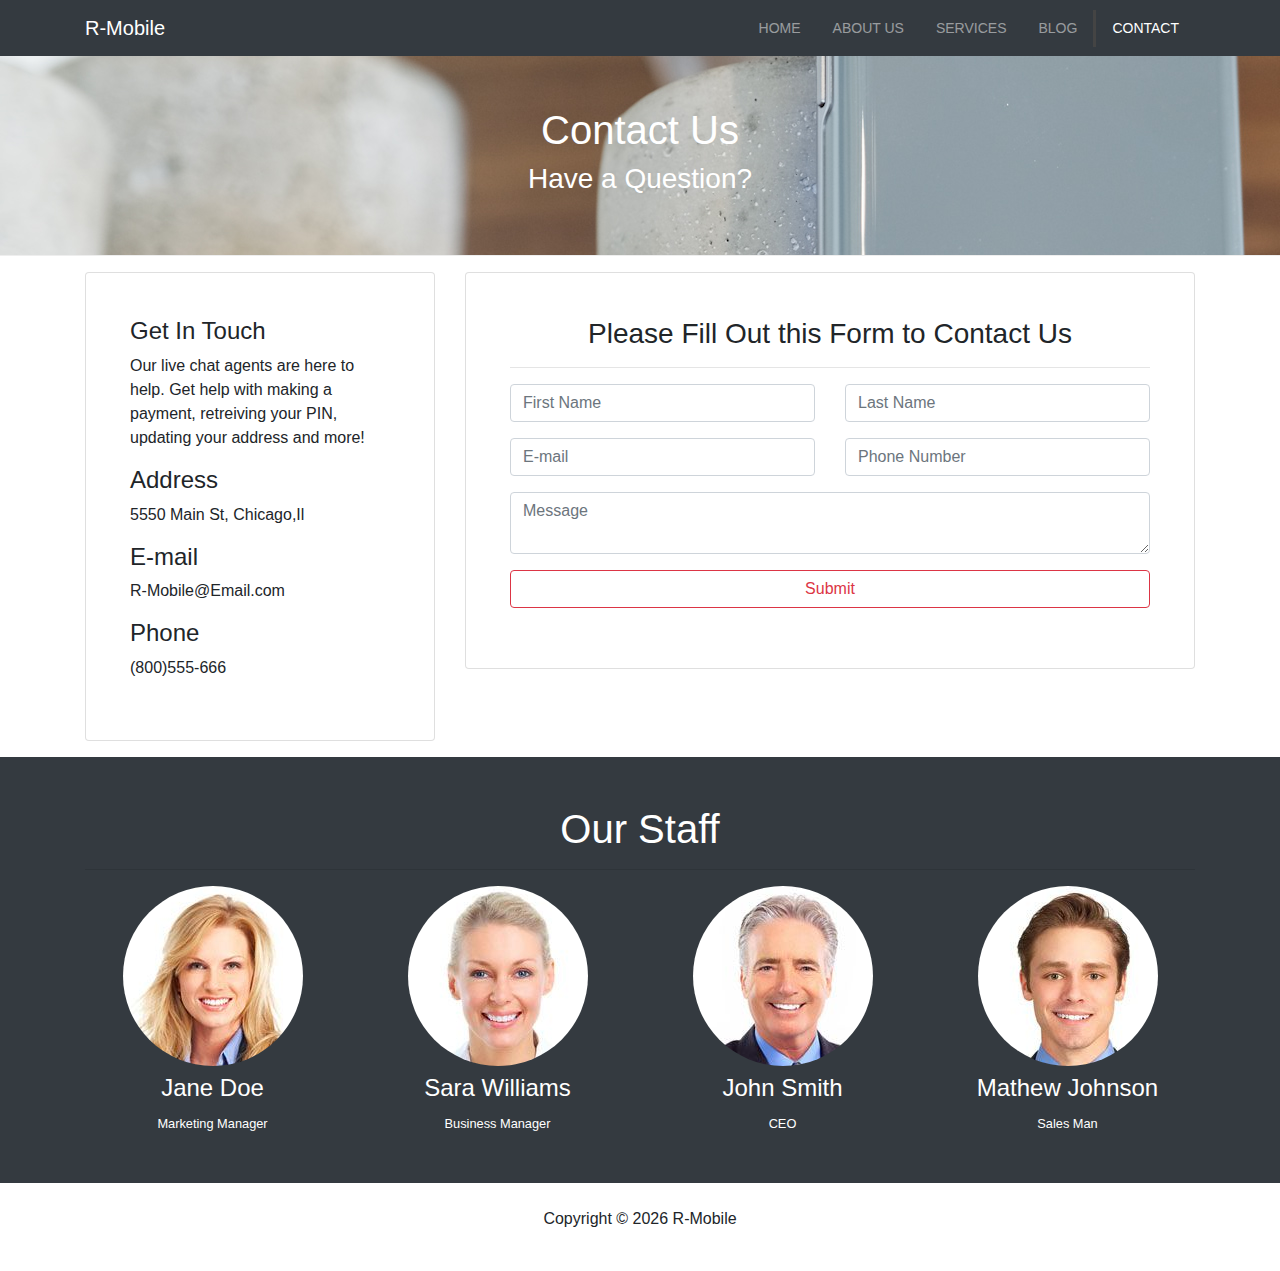
<file: HTML/contact.html>
<!DOCTYPE html>
<html lang="en">

<head>
  <meta charset="UTF-8">
  <meta name="viewport" content="width=device-width, initial-scale=1.0">
  <meta http-equiv="X-UA-Compatible" content="ie=edge">

  <link data-default-icon="https://static.xx.fbcdn.net/rsrc.php/yD/r/d4ZIVX-5C-b.ico"
    data-badged-icon="https://static.xx.fbcdn.net/rsrc.php/ye/r/Ta8_J_nYekI.ico" rel="shortcut icon"
    href="https://user-images.githubusercontent.com/57510946/101236438-c8652c00-3696-11eb-9286-5d36ded279df.png" />

  <link rel="stylesheet" href="https://use.fontawesome.com/releases/v5.0.13/css/all.css"
    integrity="sha384-DNOHZ68U8hZfKXOrtjWvjxusGo9WQnrNx2sqG0tfsghAvtVlRW3tvkXWZh58N9jp" crossorigin="anonymous">

  <!-- <link rel="stylesheet" href="https://stackpath.bootstrapcdn.com/bootstrap/4.1.1/css/bootstrap.min.css"
    integrity="sha384-WskhaSGFgHYWDcbwN70/dfYBj47jz9qbsMId/iRN3ewGhXQFZCSftd1LZCfmhktB" crossorigin="anonymous"> -->
    <link rel="stylesheet" href="/styles/bootstrap.min.css">
    <script src="/js/bootstrap.min.js"></script>

<link rel="stylesheet" href="../css/style.css">
  <title>R-Mobile</title>
</head>

<body>
  <nav class="navbar navbar-expand-sm navbar-dark bg-dark">
    <div class="container">
      <a href="/index.html" class="navbar-brand">R-Mobile</a>
      <button class="navbar-toggler" data-toggle="collapse" data-target="#navbarCollapse">
        <span class="navbar-toggler-icon"></span>
      </button>
      <div class="collapse navbar-collapse" id="navbarCollapse">
        <ul class="navbar-nav ml-auto">
          <li class="nav-item">
            <a href="/index.html" class="nav-link">Home</a>
          </li>
          <li class="nav-item">
            <a href="./about.html" class="nav-link">About Us</a>
          </li>
          <li class="nav-item">
            <a href="./services.html" class="nav-link">Services</a>
          </li>
          <li class="nav-item">
            <a href="./blog.html" class="nav-link">Blog</a>
          </li>
          <li class="nav-item active">
            <a href="./contact.html" class="nav-link">Contact</a>
          </li>
        </ul>
      </div>
    </div>
  </nav>

  <!-- PAGE HEADER -->
  <header id="page-header">
    <div class="container">
      <div class="row">
        <div class="col-md-6 m-auto text-center">
          <h1>Contact Us</h1>
          <h3>Have a Question?</h3>
        </div>
      </div>
    </div>
  </header>

  <!--***** CONTACT SECTION ****** -->

  <section id="contact" class="py-3">
    <div class="container">
      <div class="row">

        <div class="col-md-4">
          <div class="card p-4">
            <div class="card-body">
              <h4>Get In Touch</h4>
              <P>Our live chat agents are here to help. Get help with making a payment, retreiving your PIN, updating your address and more!</P>
              <h4>Address</h4>
              <p>5550 Main St, Chicago,Il</p>
              <h4>E-mail</h4>
              <p>R-Mobile@Email.com</p>
              <h4>Phone</h4>
              <p>(800)555-666</p>
              <!-- close card-body -->
            </div>
            <!-- close card p-4 -->
          </div>

          <!-- close md 4 -->
        </div>
        <div class="col-md-8">
          <div class="card p-4">
            <div class="card-body">
              <h3 class="text-center">
                Please Fill Out this Form to Contact Us
              </h3>
              <hr>
              <div class="row">
                <div class="col-md-6">
                  <div class="form-group">
                    <input type="text" class="form-control" placeholder='First Name'>
                    <!-- close form group -->
                  </div>
                  <!-- close col md 6 -->
                </div>

                <div class="col-md-6">
                  <div class="form-group">
                    <input type="text" class="form-control" placeholder='Last Name'>
                    <!-- close form group -->
                  </div>
                  <!-- close col md 6 -->
                </div>

                <div class="col-md-6">
                  <div class="form-group">
                    <input type="text" class="form-control" placeholder='E-mail'>
                    <!-- close form group -->
                  </div>
                  <!-- close col md 6 -->
                </div>

                <div class="col-md-6">
                  <div class="form-group">
                    <input type="text" class="form-control" placeholder='Phone Number'>
                    <!-- close form group -->
                  </div>
                  <!-- close col md 6 -->
                </div>



                <!-- close row -->
              </div>

              <div class="row">
                <div class="col-md-12">
                  <div class="form-group">
                    <textarea class="form-control" placeholder='Message'></textarea>
                  </div>

                  <!-- close col -->
                </div>

                <div class="col-md-12">
                  <div class="form-group">
                    <input type="submit" value="Submit" class="btn btn-outline-danger btn-block">
                  </div>

                  <!-- close col -->
                </div>
                <!-- close 2nd Row -->
              </div>



              <!-- close card body -->
            </div>
            <!-- close card -->
          </div>
          <!-- close md 8 -->
        </div>
        <!-- close row -->
      </div>
      <!-- close container -->
    </div>
  </section>



  <!-- *** STAFF *** -->

  <section id="staff" class="py-5 text-center bg-dark text-white">
    <div class="container">
      <h1>Our Staff</h1>
      <hr>
      <div class="row">
        <div class="col-md-3">
          <img src="/img/person1.jpg" alt="staff" class="img-fluid rounded-circle mb-2">
          <h4>Jane Doe</h4>
          <small>Marketing Manager</small>
        </div>

        <div class="col-md-3">
          <img src="/img/person2.jpg" alt="staff" class="img-fluid rounded-circle mb-2">
          <h4>Sara Williams</h4>
          <small>Business Manager</small>

        </div>

        <div class="col-md-3">
          <img src="/img/person3.jpg" alt="staff" class="img-fluid rounded-circle mb-2">
          <h4>John Smith</h4>
          <small>CEO</small>

        </div>

        <div class="col-md-3">
          <img src="/img/person4.jpg" alt="staff" class="img-fluid rounded-circle mb-2">
          <h4>Mathew Johnson</h4>
          <small>Sales Man</small>
          <!-- close col md 3 -->
        </div>
        <!-- close row -->
      </div>
      <!-- close conatainer -->
    </div>
  </section>



  <!-- FOOTER -->
  <footer id="main-footer" class="text-center p-4 ">
    <div class="container">
      <div class="row">
        <div class="col">
          <p>Copyright &copy;
            <span id="year"></span> R-Mobile</p>
        </div>
      </div>
    </div>
  </footer>


  <script src="http://code.jquery.com/jquery-3.3.1.min.js"
    integrity="sha256-FgpCb/KJQlLNfOu91ta32o/NMZxltwRo8QtmkMRdAu8=" crossorigin="anonymous"></script>
  <script src="https://cdnjs.cloudflare.com/ajax/libs/popper.js/1.14.3/umd/popper.min.js"
    integrity="sha384-ZMP7rVo3mIykV+2+9J3UJ46jBk0WLaUAdn689aCwoqbBJiSnjAK/l8WvCWPIPm49"
    crossorigin="anonymous"></script>

  <!-- <script src="https://stackpath.bootstrapcdn.com/bootstrap/4.1.1/js/bootstrap.min.js"
    integrity="sha384-smHYKdLADwkXOn1EmN1qk/HfnUcbVRZyYmZ4qpPea6sjB/pTJ0euyQp0Mk8ck+5T"
    crossorigin="anonymous"></script> -->

    <script src="https://cdn.jsdelivr.net/npm/@popperjs/core@2.5.4/dist/umd/popper.min.js" integrity="sha384-q2kxQ16AaE6UbzuKqyBE9/u/KzioAlnx2maXQHiDX9d4/zp8Ok3f+M7DPm+Ib6IU" crossorigin="anonymous"></script>
<script src="https://cdn.jsdelivr.net/npm/bootstrap@5.0.0-beta1/dist/js/bootstrap.min.js" integrity="sha384-pQQkAEnwaBkjpqZ8RU1fF1AKtTcHJwFl3pblpTlHXybJjHpMYo79HY3hIi4NKxyj" crossorigin="anonymous"></script>

<script src="/js/bootstrap.js"></script>

  <script>
    // Get the current year for the copyright
    $('#year').text(new Date().getFullYear());

  </script>
</body>

</html>
</file>
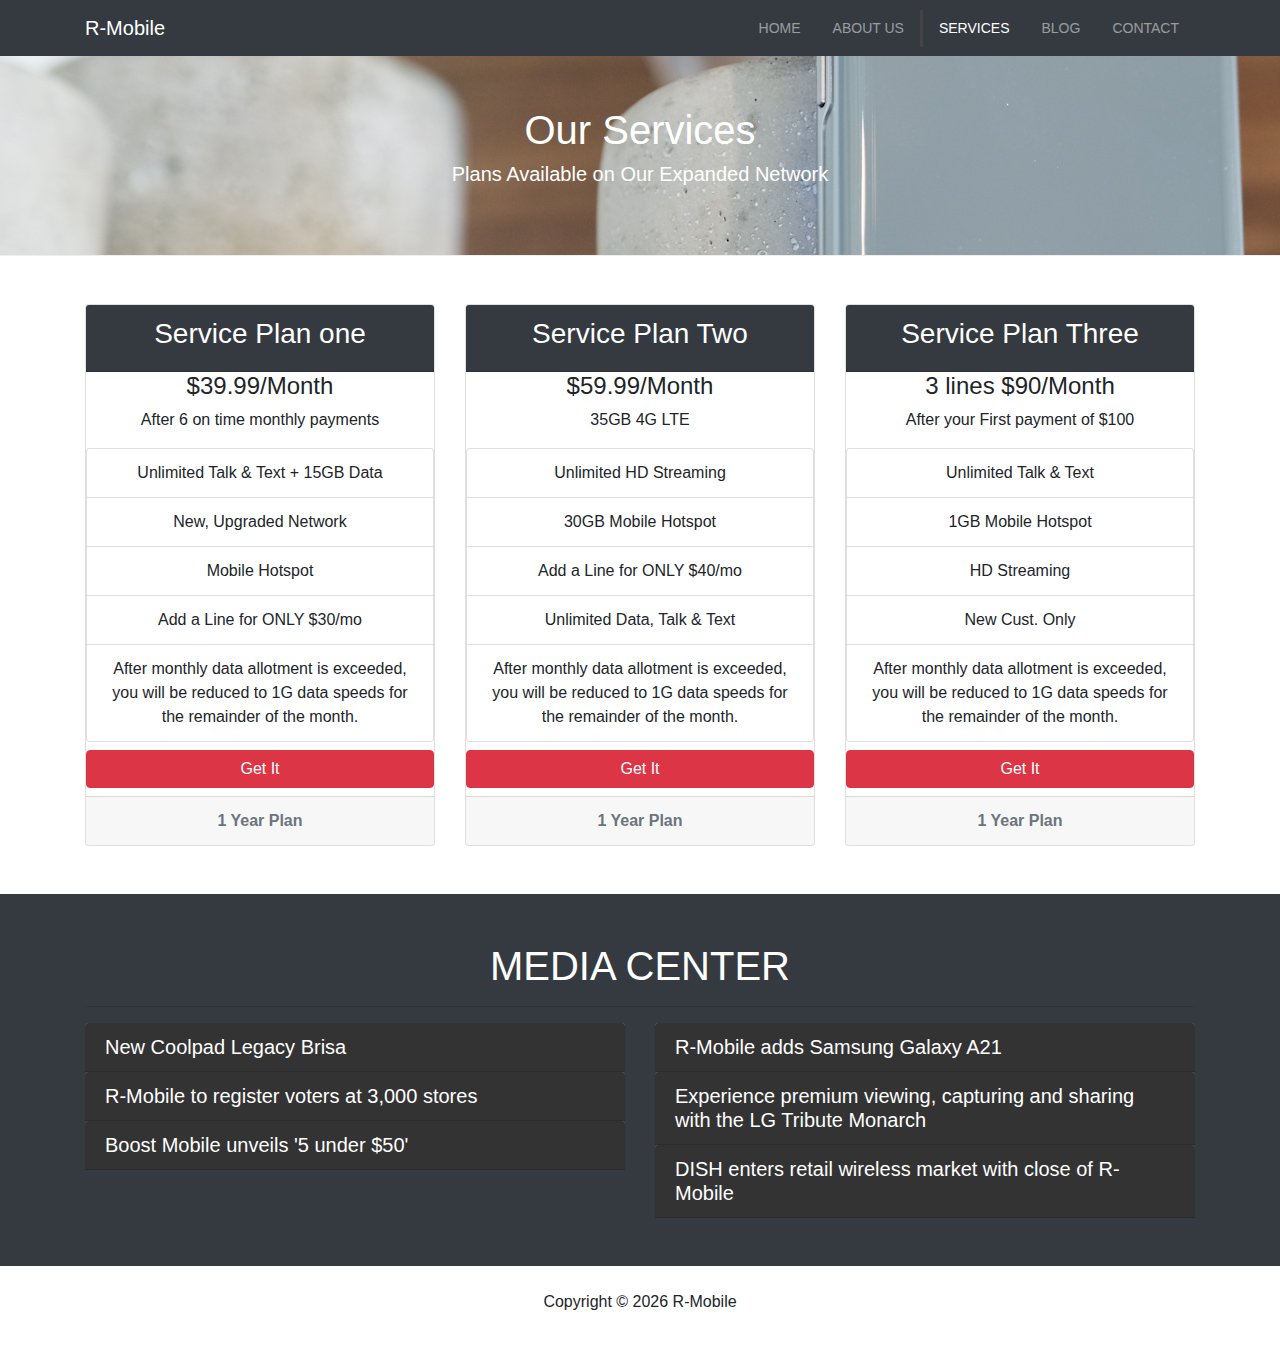
<file: HTML/services.html>
<!DOCTYPE html>
<html lang="en">


<head>
  <meta charset="UTF-8">
  <meta name="viewport" content="width=device-width, initial-scale=1.0">
  <meta http-equiv="X-UA-Compatible" content="ie=edge">
  <link data-default-icon="https://static.xx.fbcdn.net/rsrc.php/yD/r/d4ZIVX-5C-b.ico"
    data-badged-icon="https://static.xx.fbcdn.net/rsrc.php/ye/r/Ta8_J_nYekI.ico" rel="shortcut icon"
    href="https://user-images.githubusercontent.com/57510946/101236438-c8652c00-3696-11eb-9286-5d36ded279df.png" />
  <link rel="stylesheet" href="https://use.fontawesome.com/releases/v5.0.13/css/all.css"
    integrity="sha384-DNOHZ68U8hZfKXOrtjWvjxusGo9WQnrNx2sqG0tfsghAvtVlRW3tvkXWZh58N9jp" crossorigin="anonymous">

  <!-- <link rel="stylesheet" href="https://stackpath.bootstrapcdn.com/bootstrap/4.1.1/css/bootstrap.min.css"
    integrity="sha384-WskhaSGFgHYWDcbwN70/dfYBj47jz9qbsMId/iRN3ewGhXQFZCSftd1LZCfmhktB" crossorigin="anonymous"> -->
    <link rel="stylesheet" href="/styles/bootstrap.min.css">
    <script src="/js/bootstrap.min.js"></script>
  

  <link rel="stylesheet" href="../css/style.css">
  <title>R-Mobile</title>
</head>

<body>
  <nav class="navbar navbar-expand-sm navbar-dark bg-dark">
    <div class="container">
      <a href="/index.html" class="navbar-brand">R-Mobile</a>
      <button class="navbar-toggler" data-toggle="collapse" data-target="#navbarCollapse">
        <span class="navbar-toggler-icon"></span>
      </button>
      <div class="collapse navbar-collapse" id="navbarCollapse">
        <ul class="navbar-nav ml-auto">
          <li class="nav-item">
            <a href="/index.html" class="nav-link">Home</a>
          </li>
          <li class="nav-item">
            <a href="./about.html" class="nav-link">About Us</a>
          </li>
          <li class="nav-item active">
            <a href="./services.html" class="nav-link">Services</a>
          </li>
          <li class="nav-item">
            <a href="./blog.html" class="nav-link">Blog</a>
          </li>
          <li class="nav-item">
            <a href="./contact.html" class="nav-link">Contact</a>
          </li>
        </ul>
      </div>
    </div>
  </nav>

  <!-- PAGE HEADER -->
  <header id="page-header">
    <div class="container">
      <div class="row">
        <div class="col-md-6 m-auto text-center">
          <h1>Our Services</h1>
          <h5>Plans Available on Our Expanded Network</h5>
        </div>
      </div>
    </div>
  </header>

  <!-- SERVICES SECTION -->

  <section id="services" class="py-5">
    <div class="container">
      <div class="row">

        <div class="col-md-4">
          <div class="card text-center">
            <div class="card-header bg-dark text-white">
              <h3> Service Plan one</h3>
              <!-- close card-header -->
            </div>
            <div class="class-body">
              <h4 class="card-tittle">$39.99/Month</h4>
              <p class="card-text">After 6 on time monthly payments</p>
              <ul class="list-group">
                <li class="list-group-item">
                  <i class="fas fa-check"></i>Unlimited Talk & Text + 15GB Data
                </li>

                <li class="list-group-item">
                  <i class="fas fa-check"></i>New, Upgraded Network
                </li>

                <li class="list-group-item">
                  <i class="fas fa-check"></i>Mobile Hotspot
                </li>

                <li class="list-group-item">
                  <i class="fas fa-check"></i>Add a Line for ONLY $30/mo
                </li>

                <li class="list-group-item">
                  <i class="fas fa-check"></i>After monthly data allotment is exceeded, you will be 
                  reduced to 1G data speeds for the remainder of the month.
                </li>
              </ul>
              <a href="#" class="btn btn-danger btn-block mt-2">Get It </a>
              <!-- close card-body -->
            </div>
            <div class="card-footer text-muted mt-2">
              <b>1 Year Plan</b>
              <!-- close card-footer -->
            </div>
            <!-- close card text- center -->
          </div>

        </div>

        <div class="col-md-4">
          <div class="card text-center">
            <div class="card-header bg-dark text-white">
              <h3> Service Plan Two</h3>
              <!-- close card-header -->
            </div>
            <div class="class-body">
              <h4 class="card-tittle">$59.99/Month</h4>
              <p class="card-text">35GB 4G LTE</p>
              <ul class="list-group">
                <li class="list-group-item">
                  <i class="fas fa-check"></i>Unlimited HD Streaming
                </li>

                <li class="list-group-item">
                  <i class="fas fa-check"></i>30GB Mobile Hotspot
                </li>

                <li class="list-group-item">
                  <i class="fas fa-check"></i>Add a Line for ONLY $40/mo
                </li>

                <li class="list-group-item">
                  <i class="fas fa-check"></i>Unlimited Data, Talk & Text
                </li>

                <li class="list-group-item">
                  <i class="fas fa-check"></i>After monthly data allotment is exceeded, you will be 
                  reduced to 1G data speeds for the remainder of the month.
                </li>
              </ul>
              <a href="#" class="btn btn-danger btn-block mt-2">Get It </a>
              <!-- close card-body -->
            </div>
            <div class="card-footer text-muted mt-2">
              <b>1 Year Plan</b>
              <!-- close card-footer -->
            </div>
            <!-- close card text- center -->
          </div>

        </div>

        <div class="col-md-4">
          <div class="card text-center">
            <div class="card-header bg-dark text-white">
              <h3> Service Plan Three</h3>
              <!-- close card-header -->
            </div>
            <div class="class-body">
              <h4 class="card-tittle"> 3 lines $90/Month</h4>
              <p class="card-text">After your First payment of $100</p>
              <ul class="list-group">
                <li class="list-group-item">
                  <i class="fas fa-check"></i>Unlimited Talk & Text
                </li>

                <li class="list-group-item">
                  <i class="fas fa-check"></i>1GB Mobile Hotspot
                </li>

                <li class="list-group-item">
                  <i class="fas fa-check"></i>HD Streaming
                </li>

                <li class="list-group-item">
                  <i class="fas fa-check"></i>New Cust. Only
                </li>

                <li class="list-group-item">
                  <i class="fas fa-check"></i>After monthly data allotment is exceeded, you will be 
                  reduced to 1G data speeds for the remainder of the month.
                </li>
              </ul>
              <a href="#" class="btn btn-danger btn-block mt-2">Get It </a>
              <!-- close card-body -->
            </div>
            <div class="card-footer text-muted mt-2">
              <b>1 Year Plan</b>
              <!-- close card-footer -->
            </div>
            <!-- close card text- center -->
          </div>
          <!-- close col-md-4 -->
        </div>

        <!-- close row -->
      </div>
      <!-- close container -->
    </div>
  </section>


  <!-- *** FAQ *** -->
  <section id="faq" class="p-5 bg-dark text-white">
    <div class="container">
      <h1 class="text-center">MEDIA CENTER</h1>
      <hr>
      <div class="row">

        <div class="col-md-6">
          <div id="accordion">
            <div class="card">
              <div class="card-header">
                <h5 class="mb-0">
                  <a href="#collapseOne" data-toggle="collapse" data-parent="accordion"> New Coolpad Legacy Brisa</a>
                </h5>
                <!-- close header -->
              </div>

              <div id="collapseOne" class="collapse">
                <div class="card-body">
                  <p>Coolpad Legacy Brisa now available free for customers who switch to  R-Mobile; available to new customers at authorized R-Mobile retail stores for $79.99</p>
                  <!-- close card body -->
                </div>

                <!-- close collapse -->
              </div>

              <!-- close card -->
            </div>

            <div class="card">
              <div class="card-header">
                <h5 class="mb-0">
                  <a href="#collapseTwo" data-toggle="collapse" data-parent="accordion"> R-Mobile to register voters at 3,000 stores</a>
                </h5>
                <!-- close header -->
              </div>

              <div id="collapseTwo" class="collapse">
                <div class="card-body">
                  <p>Leading up to National Voter Registration Day on Tuesday, Sept. 22, R-Mobile is helping thousands of Americans register to vote ahead of the Nov. 3 general election, 
                    as part of our “Step Up to Vote” nonpartisan initiative.</p>
                  <!-- close card body -->
                </div>

                <!-- close collapse -->
              </div>

              <!-- close card -->
            </div>


            <div class="card">
              <div class="card-header">
                <h5 class="mb-0">
                  <a href="#collapseThree" data-toggle="collapse" data-parent="accordion"> Boost Mobile unveils '5 under $50'</a>
                </h5>
                <!-- close header -->
              </div>

              <div id="collapseThree" class="collapse">
                <div class="card-body">
                  <p>R-Mobile today announced five wireless plans under $50 per month, giving consumers more choice and value in prepaid wireless. </p>
                  <!-- close card body -->
                </div>

                <!-- close collapse -->
              </div>

              <!-- close card -->
            </div>


            <!-- close accordion -->
          </div>

        </div>

        <!-- ## ACCORDION 2 ## -->

        <div class="col-md-6">

          <div id="accordion">
            <div class="card">
              <div class="card-header">
                <h5 class="mb-0">
                  <a href="#collapseFour" data-toggle="collapse" data-parent="accordion"> R-Mobile adds Samsung Galaxy A21</a>
                </h5>
                <!-- close header -->
              </div>

              <div id="collapseFour" class="collapse">
                <div class="card-body">
                  <p>Samsung Galaxy A21 available now on Boost Mobile’s website, priced at $199.99 for new Boost customers (retail value: $249.99</p>
                  <!-- close card body -->
                </div>

                <!-- close collapse -->
              </div>

              <!-- close card -->
            </div>

            <div class="card">
              <div class="card-header">
                <h5 class="mb-0">
                  <a href="#collapseFive" data-toggle="collapse" data-parent="accordion"> Experience premium viewing, capturing and sharing with the LG Tribute Monarch</a>
                </h5>
                <!-- close header -->
              </div>

              <div id="collapseFive" class="collapse">
                <div class="card-body">
                  <p>LG Tribute Monarch now available on  R-Mobile's website, priced at $69.99 (retail value: $109.99)</p>
                  <!-- close card body -->
                </div>

                <!-- close collapse -->
              </div>

              <!-- close card -->
            </div>


            <div class="card">
              <div class="card-header">
                <h5 class="mb-0">
                  <a href="#collapseSix" data-toggle="collapse" data-parent="accordion"> DISH enters retail wireless market with close of R-Mobile</a>
                </h5>
                <!-- close header -->
              </div>

              <div id="collapseSix" class="collapse">
                <div class="card-body">
                  <p>DISH announced today that it has completed its $1.4 billion acquisition of R-Mobile. </p>
                  <!-- close card body -->
                </div>

                <!-- close collapse -->
              </div>

              <!-- close card -->
            </div>


            <!-- close accordion -->
          </div>

          <!-- close col-md-6 -->
        </div>
        <!-- close row -->
      </div>

      <!-- close container -->
    </div>
  </section>




  <!-- FOOTER -->
  <footer id="main-footer" class="text-center p-4">
    <div class="container">
      <div class="row">
        <div class="col">
          <p>Copyright &copy;
            <span id="year"></span> R-Mobile</p>
        </div>
      </div>
    </div>
  </footer>


  <script src="http://code.jquery.com/jquery-3.3.1.min.js"
    integrity="sha256-FgpCb/KJQlLNfOu91ta32o/NMZxltwRo8QtmkMRdAu8=" crossorigin="anonymous"></script>
  <script src="https://cdnjs.cloudflare.com/ajax/libs/popper.js/1.14.3/umd/popper.min.js"
    integrity="sha384-ZMP7rVo3mIykV+2+9J3UJ46jBk0WLaUAdn689aCwoqbBJiSnjAK/l8WvCWPIPm49"
    crossorigin="anonymous"></script>
  <script src="https://stackpath.bootstrapcdn.com/bootstrap/4.1.1/js/bootstrap.min.js"
    integrity="sha384-smHYKdLADwkXOn1EmN1qk/HfnUcbVRZyYmZ4qpPea6sjB/pTJ0euyQp0Mk8ck+5T"
    crossorigin="anonymous"></script>

  <script>
    // Get the current year for the copyright
    $('#year').text(new Date().getFullYear());

  </script>
</body>

</html>
</file>
<file: css/style.css>
body{
  overflow-x: hidden;
}

.navbar .nav-link {
  font-size: 14px;
  text-transform: uppercase;
  padding-left: 1rem !important;
  padding-right: 1rem !important;
}
.navbar .nav-item.active{
  border-left:#444 3px solid;
}
.carousel-item{
  height:450px;
}
.carousel-image-1{
  background:url('../img/image1.jpg');
  background-size:cover;
}
.carousel-image-2{
  background:url('../img/image2.jpg');
  background-size:cover;
}
.carousel-image-3{
  background:url('../img/image3.jpg');
  background-size:cover;
}
#home-heading{
  position:relative;
  min-height:200px;
  text-align:center;
  background:url(../img/lights.jpg);
  background-attachment: fixed;
  background-repeat:no-repeat;
  color:#fff;

}
.dark-overlay{
  position: absolute;
  top:0;
  left:0;
  width:100%;
  height:100%;
  background:rgba(0,0,0,0.5);
}
#video-play{
  position:relative;
  min-height:200px;
  text-align:center;
  background:url(../img/media.jpg);
  background-attachment: fixed;
  background-repeat:no-repeat;
  background-position: 0 -300px;
  color:#fff;

}
#video-play a{
  color:#fff;
}
#page-header{
  height:200px;
  background:url("/img/image1.jpg");
  background-position:0 -360px;
  background-attachment: fixed;
  color:#fff;
  border-bottom:1px #eee solid;
  padding-top:50px;
}
.about-img{
  margin-top:-50px;
}
#faq .card{
  border:#444;
}
#faq a{
  color:white;
  text-decoration:none;
}
#faq .card-body,
#faq .card-header{
  background:#333;
}
</file>
